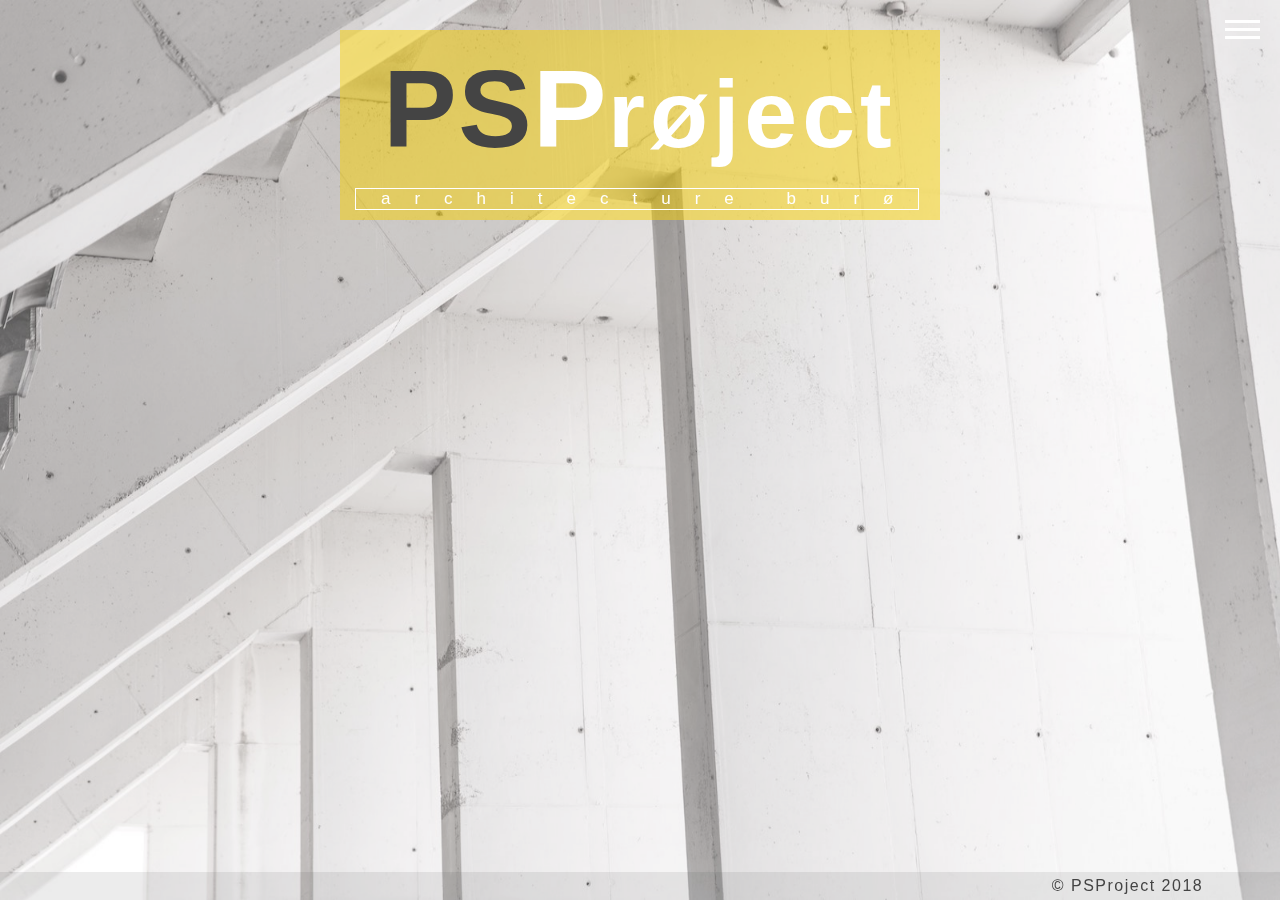
<file: index.html>
<!DOCTYPE html>
<html lang="en" dir="ltr">

<head>
    <meta charset="utf-8">
    <title>Welcome to PSProject</title>
    <link rel="stylesheet" href="css/main.css">
    <meta content="width=device-width, initial-scale=1" name="viewport" />
</head>

<body class="homeBody" onload="">
    <img src="img/homeBg.jpg" alt="homeBackgroundImage" id="homeBG">
    <div class="overlay"></div>
    <header id="homeHeader">
        <div class="logo">
            <a>
                <h1><span>PS</span><span style="color:white">P</span>røject</h1>
                <p>architecture burø</p>
            </a>
        </div>

        <div class="menu-btn" onclick="openMenu()">
            <div class="btnLine"></div>
            <div class="btnLine"></div>
            <div class="btnLine"></div>
        </div>
        <nav>
            <div class="menu">
                <ul>
                    <li><a href="index.html" class="current">Home</a></li>
                    <li><a href="about.html">About</a></li>
                    <li><a href="projects.html">Projects</a></li>
                    <li><a href="contact.html">Contact Us</a></li>

                </ul>
            </div>
        </nav>
    </header>
    <main id="home">

    </main>
    <footer class="homeFooter">
        © PSProject 2018
    </footer>
    <script type="text/javascript" src="js/main.js"></script>
</body>

</html>
</file>
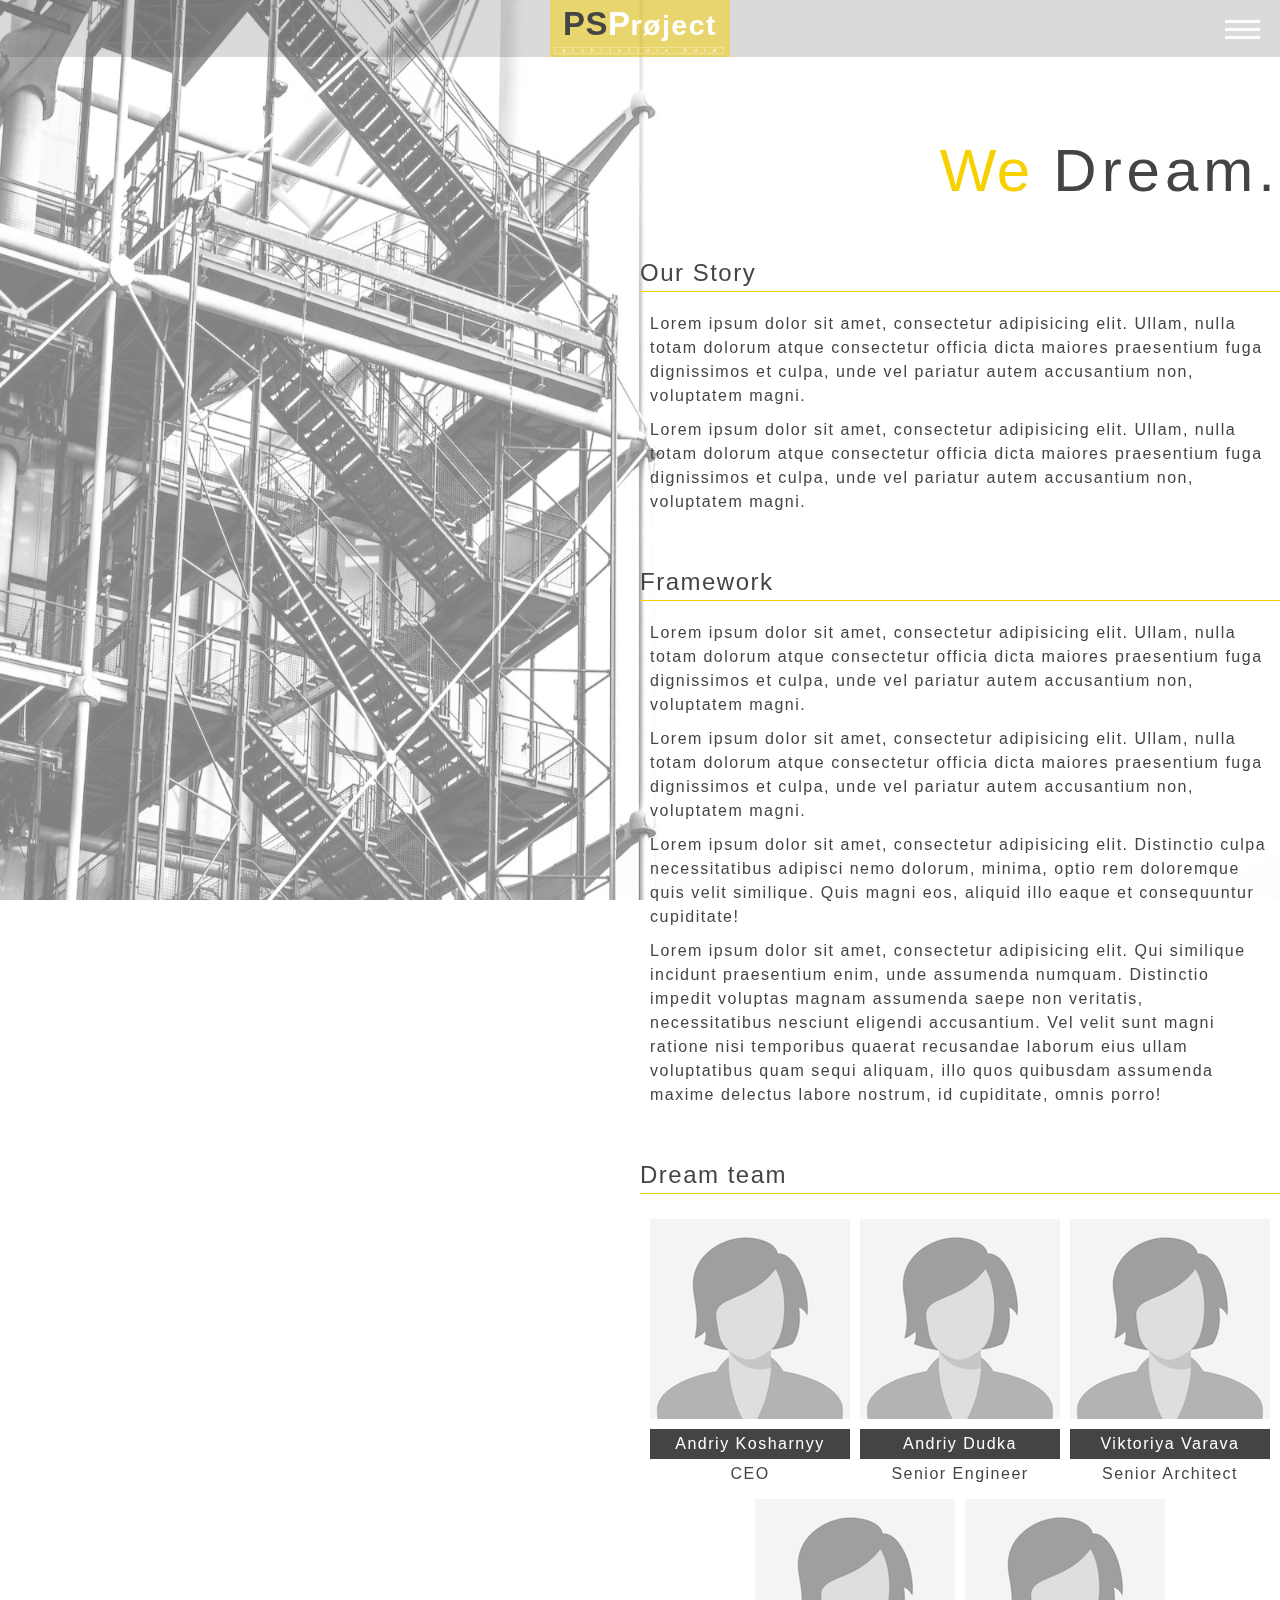
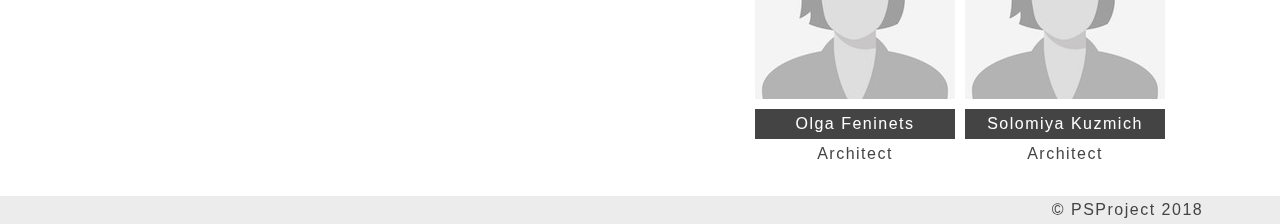
<file: about.html>
<!DOCTYPE html>
<html lang="en" dir="ltr">
    <head>
        <meta charset="utf-8">
        <title>PSProject | About</title>
        <link rel="stylesheet" href="css/main.css">
        <meta content="width=device-width, initial-scale=1" name="viewport" />
    </head>
    <body class="about">
        <img src="img/aboutBg.jpg" alt="aboutBackgroundImage" id="aboutBG">
        <div id="container">
            <div class="overlay"></div>
            <header id="aboutHeader">
                <div class="logo">
                    <a href="index.html">
                        <h1><span>PS</span><span style="color:white">P</span>røject</h1>
                        <p>architecture burø</p>
                    </a>
                </div>
                <div class="headLine"></div>
                <div class="menu-btn" onclick="openMenu()">
                    <div class="btnLine"></div>
                    <div class="btnLine"></div>
                    <div class="btnLine"></div>
                </div>
                <div class="menu about">
                    <ul>
                        <li><a href="index.html">Home</a></li>
                        <li><a href="about.html" class="current">About</a></li>
                        <li><a href="projects.html">Projects</a></li>
                        <li><a href="contact.html">Contact Us</a></li>

                    </ul>
                </div>
            </header>
            <main id="aboutMain">
                <h1><span>We</span> Dream.</h1>
                <section>
                    <div class="bio">
                        <h2>Our Story</h2>
                        <p>Lorem ipsum dolor sit amet, consectetur adipisicing elit. Ullam, nulla totam dolorum atque consectetur officia dicta maiores praesentium fuga dignissimos et culpa, unde vel pariatur autem accusantium non, voluptatem magni.</p>
                        <p>Lorem ipsum dolor sit amet, consectetur adipisicing elit. Ullam, nulla totam dolorum atque consectetur officia dicta maiores praesentium fuga dignissimos et culpa, unde vel pariatur autem accusantium non, voluptatem magni.</p>

                        <h2>Framework</h2>
                        <p>Lorem ipsum dolor sit amet, consectetur adipisicing elit. Ullam, nulla totam dolorum atque consectetur officia dicta maiores praesentium fuga dignissimos et culpa, unde vel pariatur autem accusantium non, voluptatem magni.</p>
                        <p>Lorem ipsum dolor sit amet, consectetur adipisicing elit. Ullam, nulla totam dolorum atque consectetur officia dicta maiores praesentium fuga dignissimos et culpa, unde vel pariatur autem accusantium non, voluptatem magni.</p>
                        <p>Lorem ipsum dolor sit amet, consectetur adipisicing elit. Distinctio culpa necessitatibus adipisci nemo dolorum, minima, optio rem doloremque quis velit similique. Quis magni eos, aliquid illo eaque et consequuntur cupiditate!</p>
                        <p>Lorem ipsum dolor sit amet, consectetur adipisicing elit. Qui similique incidunt praesentium enim, unde assumenda numquam. Distinctio impedit voluptas magnam assumenda saepe non veritatis, necessitatibus nesciunt eligendi accusantium. Vel velit sunt magni ratione nisi temporibus quaerat recusandae laborum eius ullam voluptatibus quam sequi aliquam, illo quos quibusdam assumenda maxime delectus labore nostrum, id cupiditate, omnis porro!</p>
                    </div>
                    <div class="staf">
                        <h2>Dream team</h2>
                        <div class="wrapper">
                            <div class="team-member">
                                <a href="#" target="_blank">
                                    <img src="img/teamIcon.jpg" alt="profileIcon">
                                    <span class="mailMe">
                                    Click to send mail <br><br>
                                    or call me <br>
                                    +38 067 401 20 65
                                </span>
                                </a>
                                <p>Andriy Kosharnyy</p>
                                <span>CEO</span>
                            </div>

                            <div class="team-member">
                                <a href="mailto:dudka.andrii@ukr.net" target="_blank">
                                    <img src="img/teamIcon.jpg" alt="profileIcon">
                                    <span class="mailMe">
                                    Click to send mail<br><br>
                                    or call me <br>
                                    +38 067 401 15 14
                                    </span>
                                </a>
                                <p>Andriy  Dudka</p>
                                <span>Senior Engineer</span>
                            </div>

                            <div class="team-member">
                                <a href="mailto:adajio@ukr.net " target="_blank">
                                    <img src="img/teamIcon.jpg" alt="profileIcon">
                                    <span class="mailMe">
                                    Click to send mail <br><br>
                                    or call me <br>
                                    +38 067 401 20 75
                                    </span>
                                </a>
                                <p>Viktoriya Varava</p>
                                <span>Senior Architect</span>
                            </div>

                            <div class="team-member">
                                <a href="#" target="_blank">
                                    <img src="img/teamIcon.jpg" alt="profileIcon">
                                    <span class="mailMe">
                                    Click to send mail
                                    </span>
                                </a>
                                <p>Olga Feninets</p>
                                <span>Architect</span>
                            </div>

                            <div class="team-member">
                                <a href="#" target="_blank">
                                    <img src="img/teamIcon.jpg" alt="profileIcon">
                                    <span class="mailMe">
                                    Click to send mail
                                    </span>
                                </a>
                                <p>Solomiya Kuzmich</p>
                                <span>Architect</span>
                            </div>
                        </div>
                    </div>
                </section>
                <div class="pusher">
                </div>
            </main>
            <footer>
                © PSProject 2018
            </footer>
            <script type="text/javascript" src="js/main.js"></script>
        </div>
    </body>
</html>
</file>
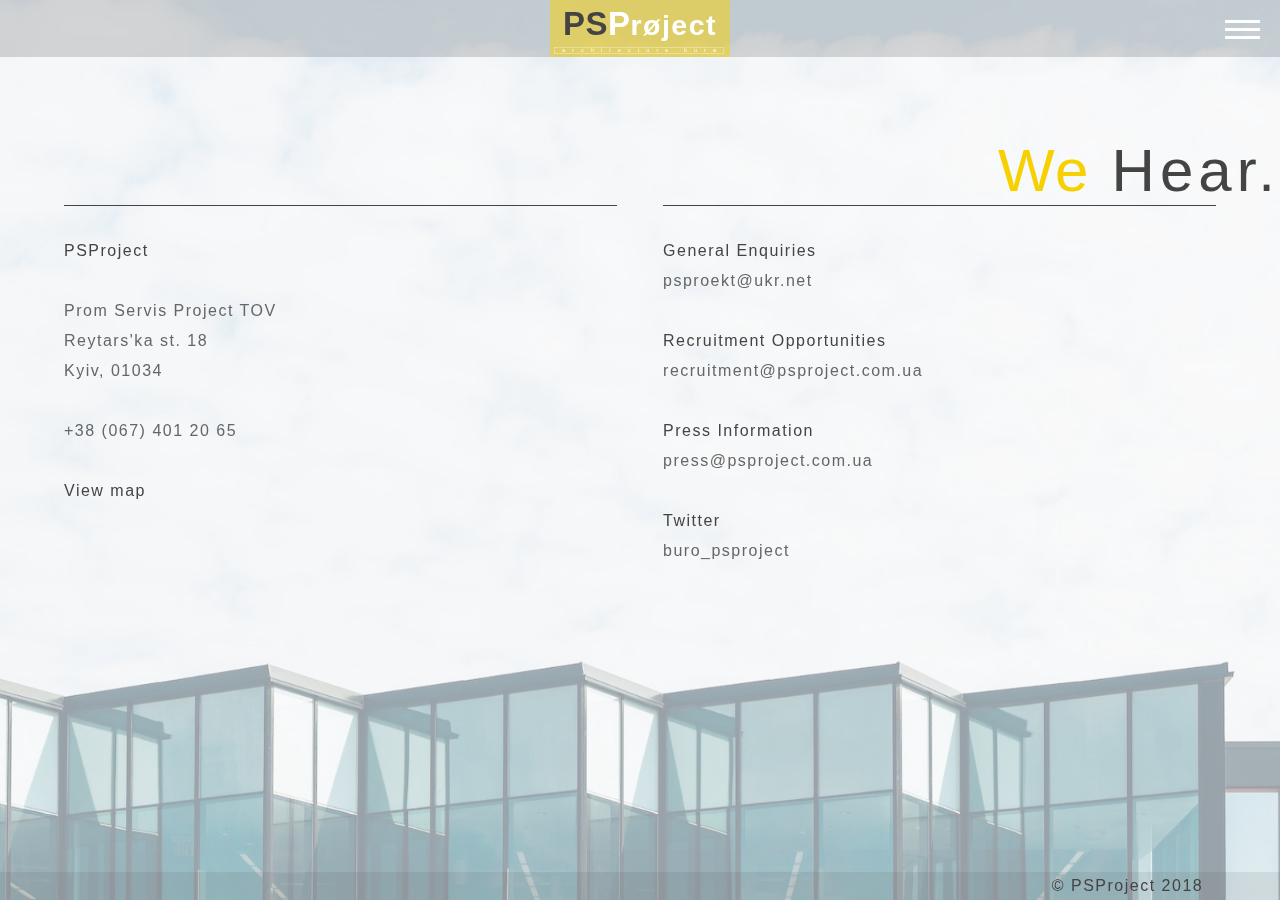
<file: contact.html>
<!DOCTYPE html>
<html lang="en" dir="ltr">
    <head>
        <meta charset="utf-8">
        <title>PSProject | Contact</title>
        <link rel="stylesheet" href="css/main.css">
        <meta content="width=device-width, initial-scale=1" name="viewport" />
    </head>
    <body class="contact">
        <img src="img/contactBg.jpg" alt="contactBackgroundImage" id="contactBG">
        <div id="container">
            <div class="overlay"></div>
            <header id="aboutHeader">
                <div class="logo">
                    <a href="index.html">
                        <h1><span>PS</span><span style="color:white">P</span>røject</h1>
                        <p>architecture burø</p>
                    </a>
                </div>
                <div class="headLine"></div>
                <div class="menu-btn" onclick="openMenu()">
                    <div class="btnLine"></div>
                    <div class="btnLine"></div>
                    <div class="btnLine"></div>
                </div>
                <div class="menu about">
                    <ul>
                        <li><a href="index.html">Home</a></li>
                        <li><a href="about.html">About</a></li>
                        <li><a href="projects.html">Projects</a></li>
                        <li><a href="contact.html" class="current">Contact Us</a></li>

                    </ul>
                </div>
            </header>
            <main id="aboutMain">
                <h1><span>We</span> Hear.</h1>
                <div class="contactInfo">
                    <div class="address">
                        <br>
                        PSProject
                        <br>
                        <br>
                        <span class="mainColLight">
                            Prom Servis Project TOV
                            <br>
                            Reytars'ka st. 18
                            <br>
                            Kyiv, 01034
                            <br>
                            <br>
                            +38 (067) 401 20 65
                            <br>
                            <br>
                        </span>
                        <a href="https://www.google.com/maps/place/ул.+Рейтарская,+18,+Киев,+02000/data=!4m2!3m1!1s0x40d4ce5bf9d608c3:0xf8312d2061d8ecb2?sa=X&ved=2ahUKEwiZ26upzoXeAhXJ_aQKHbNVDR8Q8gEwAHoECAUQAQ" target="_blank">View map</a>
                    </div>
                    <div class="mailList">
                        <br>
                        General Enquiries <br>
                        <a href="mailto: psproekt@ukr.net"><span class="mainColLight">psproekt@ukr.net </span></a>
                        <br>
                        <br>
                        Recruitment Opportunities
                        <br>
                        <a href="mailto: recruitment@psproject.com.ua"><span class="mainColLight">recruitment@psproject.com.ua</span></a>
                        <br>
                        <br>
                        Press Information
                        <br>
                        <a href="mailto: press@psproject.com.ua"><span class="mainColLight">press@psproject.com.ua</span></a>
                        <br>
                        <br>
                        Twitter
                        <br>
                        <a href="https://twitter.com/buro_psproject" target="_blank"><span class="mainColLight">buro_psproject</span></a>
                    </div>
                </div>
                <div class="pusher"></div>
            </main>

            <footer>
                © PSProject 2018
            </footer>
        </div>
        <script type="text/javascript" src="js/main.js"></script>
    </body>
</html>
</file>
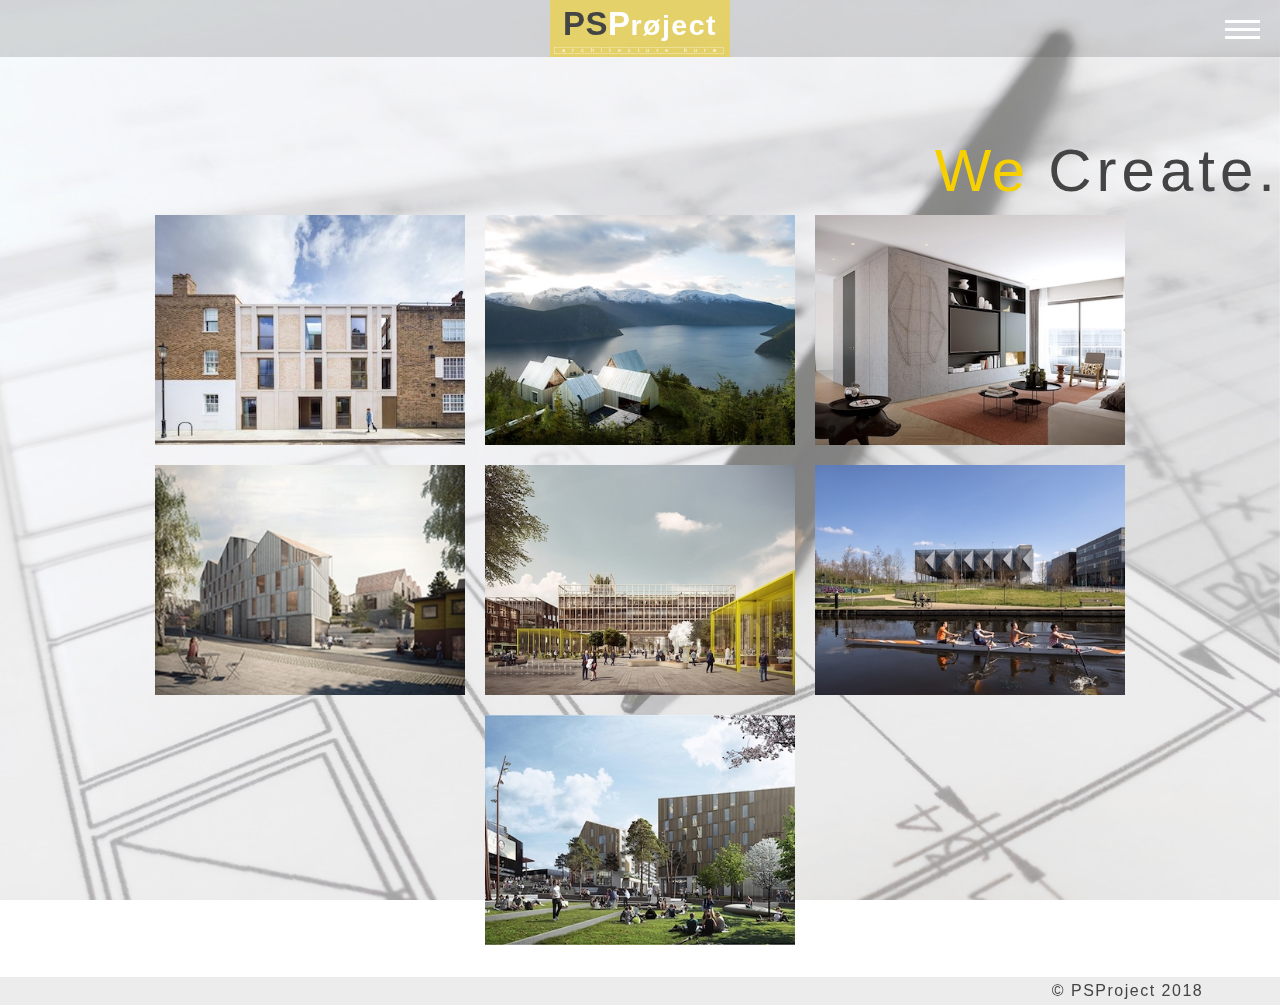
<file: projects.html>
<!DOCTYPE html>
<html lang="en" dir="ltr">
    <head>
        <meta charset="utf-8">
        <title>PSProject | WorkPage</title>
        <link rel="stylesheet" href="css/main.css">
        <meta content="width=device-width, initial-scale=1" name="viewport" />
    </head>
    <body class="projects">
        <img src="img/projectsBg.jpg" alt="projectsBackgroundImage" id="projectsBG">
        <div id="container">
            <div class="overlay"></div>
            <header id="aboutHeader">
                <div class="logo">
                    <a href="index.html">
                        <h1><span>PS</span><span style="color:white">P</span>røject</h1>
                        <p>architecture burø</p>
                    </a>
                </div>
                <div class="headLine"></div>
                <div class="menu-btn" onclick="openMenu()">
                    <div class="btnLine"></div>
                    <div class="btnLine"></div>
                    <div class="btnLine"></div>
                </div>
                <div class="menu about">
                    <ul>
                        <li><a href="index.html">Home</a></li>
                        <li><a href="about.html">About</a></li>
                        <li><a href="projects.html" class="current">Projects</a></li>
                        <li><a href="contact.html">Contact Us</a></li>

                    </ul>
                </div>
            </header>
            <main>
                <h1><span>We</span> Create.</h1>

                <div class="projects">
                    <div class="myProject">
                        <a href="">
                            <img src="img/proImage1.jpg" class="projectImage" alt="imageOfTheProject">
                        </a>
                        <p><span class="bold">Junior Music School</span><br> Kyiv, Ukraine, 2024</p>
                    </div>

                    <div class="myProject">
                        <a href="">
                            <img src="img/proImage2.jpg" class="projectImage" alt="imageOfTheProject" onmouseenter="style='opacity:0'" onmouseleave="style='opacity:1'">
                        </a>
                        <p><span class="bold">Dream House</span><br> Ivano Frankivsk, Ukraine, 2020</p>
                    </div>
                    <div class="myProject">
                        <a href="">
                            <img src="img/proImage3.jpg" class="projectImage" alt="imageOfTheProject" onmouseenter="style='opacity:0'" onmouseleave="style='opacity:1'">
                        </a>
                        <p><span class="bold">Solid Apartments</span><br> Lviv, Ukraine, 2020</p>
                    </div>
                    <div class="myProject">
                        <a href="">
                            <img src="img/proImage4.jpg" class="projectImage" alt="imageOfTheProject" onmouseenter="style='opacity:0'" onmouseleave="style='opacity:1'">
                        </a>
                        <p><span class="bold">Hotel Complex</span><br> Kyiv, Ukraine, 2018</p>
                    </div>
                    <div class="myProject">
                        <a href="">
                            <img src="img/proImage5.jpg" class="projectImage" alt="imageOfTheProject" onmouseenter="style='opacity:0'" onmouseleave="style='opacity:1'">
                        </a>
                        <p><span class="bold">Kyiv University of Taras Shevchenko</span><br> Kyiv, Ukraine, 2017</p>
                    </div>
                    <div class="myProject">
                        <a href="">
                            <img src="img/proImage6.jpg" class="projectImage" alt="imageOfTheProject" onmouseenter="style='opacity:0'" onmouseleave="style='opacity:1'">
                        </a>
                        <p><span class="bold">Sport-Complex "WaterLife"</span><br>Vinnytsia, Ukraine, 2017</p>
                    </div>
                    <div class="myProject">
                        <a href="">
                            <img src="img/proImage7.jpg" class="projectImage" alt="imageOfTheProject" onmouseenter="style='opacity:0'" onmouseleave="style='opacity:1'">
                        </a>
                        <p><span class="bold">Living Complex "Nature in Air"</span><br> Kyiv, Ukraine, 2016</p>
                    </div>
                </div>
                <div class="pusher"></div>
            </main>
            <footer>
                © PSProject 2018
            </footer>
            <script type="text/javascript" src="js/main.js"></script>
        </div>
    </body>
</html>
</file>
<file: css/main.css>
/*$secondColorA: rgba(rgb(241, 221, 37), 0.5);


// GREY-YELLOW

$mainColor: #444;
$secondColor: rgb(150, 146, 11);
$secondColorA: rgba(150, 146, 11, 0.8);
*/
* {
  margin: 0;
  padding: 0;
  font-family: Tahoma, helvetica, arial, sans-serif;
  letter-spacing: 1.5px;
  color: #444; }

html {
  height: 100%; }

body {
  height: 100%;
  padding: 0; }
  body #container {
    box-sizing: border-box;
    min-height: 100%;
    box-sizing: border-box;
    position: relative; }
  body .bold {
    font-weight: bold; }
  body .mainColLight {
    color: #666; }
  body.homeBody #homeBG {
    position: fixed;
    top: 0;
    left: 0;
    width: 100%;
    height: 100%;
    z-index: -1; }
  body.homeBody .overlay {
    position: fixed;
    top: 0;
    right: 0;
    width: 100%;
    height: 100%;
    background: rgba(255, 255, 255, 0.3);
    z-index: 0; }
  body.about #aboutBG {
    position: fixed;
    top: 0;
    left: 0;
    width: 100%;
    height: 100%;
    z-index: -1; }
  body.about .overlay {
    position: fixed;
    top: 0;
    right: 0;
    width: 100%;
    min-height: 100%;
    background: rgba(255, 255, 255, 0.5);
    z-index: 0; }
  body.projects #projectsBG {
    position: fixed;
    top: 0;
    left: 0;
    width: 100%;
    height: 100%;
    z-index: -1; }
  body.projects .overlay {
    position: fixed;
    top: 0;
    right: 0;
    width: 100%;
    height: 100%;
    background: rgba(255, 255, 255, 0.5);
    z-index: 0; }
  body.contact #contactBG {
    position: fixed;
    top: 0;
    left: 0;
    width: 100%;
    height: 100%;
    z-index: -1; }
  body.contact .overlay {
    position: fixed;
    top: 0;
    right: 0;
    width: 100%;
    height: 100%;
    background: rgba(255, 255, 255, 0.6);
    z-index: 0; }
  body header {
    position: relative;
    top: 0;
    left: 0; }
    body header.reduce .headLine {
      width: 0%;
      transition: all 0.5s ease-out; }
    body header .logo {
      position: relative;
      min-width: 570px;
      height: 160px;
      color: #fff;
      margin: 30px;
      padding: 15px;
      background: rgba(247, 208, 0, 0.5);
      transition: all 2s ease-out; }
      body header .logo a {
        text-decoration: none; }
        body header .logo a h1 {
          letter-spacing: 5px;
          font-size: 95px;
          text-align: center;
          margin-bottom: 5px;
          color: #fff; }
          body header .logo a h1 span {
            font-size: 110px; }
        body header .logo a p {
          position: absolute;
          bottom: 10px;
          padding-left: 25px;
          border: 1px solid #fff;
          font-size: 17px;
          letter-spacing: 24px;
          color: #fff; }
    body header#aboutHeader {
      height: 56px;
      position: relative;
      top: 0;
      left: 0; }
      body header#aboutHeader .logo {
        text-align: left;
        position: absolute;
        z-index: 3;
        margin: 0;
        top: 0;
        left: 50%;
        transform: scale(0.3) translateX(-50%);
        transform-origin: top left;
        background: rgba(247, 208, 0, 0.5);
        transition: all 2s ease-out; }
        body header#aboutHeader .logo.reduce {
          left: 0;
          transform: scale(0.3) translateX(0);
          transform-origin: top left; }
    body header .headLine {
      position: absolute;
      top: 0;
      left: 0;
      width: 100%;
      height: 57px;
      background: rgba(68, 68, 68, 0.2);
      transition: all 0.5s ease-out;
      z-index: 2; }
    body header .menu-btn {
      display: block;
      position: fixed;
      top: 0;
      right: 0;
      margin: 20px;
      z-index: 3;
      transition: all 0.5s ease-out; }
      body header .menu-btn:hover {
        cursor: pointer; }
      body header .menu-btn .btnLine {
        width: 35px;
        height: 3px;
        background: #fff;
        margin-bottom: 5px; }
      body header .menu-btn.close {
        transform: rotate(180deg);
        transition: all 0.5s ease-out; }
        body header .menu-btn.close .btnLine:nth-child(1) {
          transform: rotate(45deg) translate(8px, 7px); }
        body header .menu-btn.close .btnLine:nth-child(2) {
          visibility: hidden; }
        body header .menu-btn.close .btnLine:nth-child(3) {
          transform: rotate(-45deg) translate(4px, -3px); }
    body header .menu {
      position: fixed;
      top: 0;
      right: 0;
      min-width: 280px;
      width: 30%;
      height: 100%;
      text-align: center;
      background: rgba(68, 68, 68, 0.2);
      display: flex;
      font-weight: normal;
      text-transform: uppercase;
      justify-content: center;
      flex-direction: column;
      transform: translate3d(100%, 0, 0);
      z-index: 2;
      transition: all 0.5s ease-out; }
      body header .menu ul {
        list-style: none; }
        body header .menu ul li {
          font-size: 40px;
          padding: 15px; }
          body header .menu ul li a {
            text-decoration: none;
            color: #fff;
            letter-spacing: 1.5px; }
            body header .menu ul li a.current {
              color: #444;
              transition: all 0.5s ease-out; }
              body header .menu ul li a.current:hover {
                color: #fff;
                transition: all 0.5s ease-out; }
            body header .menu ul li a:hover {
              color: #444;
              transition: all 0.5s ease-out; }
      body header .menu.show {
        display: flex;
        transform: translate3d(0, 0, 0);
        transition: all 0.5s ease-out; }
    body header#homeHeader {
      display: flex;
      text-align: center;
      justify-content: center;
      width: 100%;
      transition: all 2s ease-out; }
      body header#homeHeader.reduce {
        width: 70%;
        transition: all 2s ease-out; }
  body main {
    position: relative;
    margin: 0;
    padding: 0;
    left: 0;
    transition: all 2s ease-out; }
    body main.reduce {
      left: -30%;
      transition: all 0.5s ease-out; }
    body main h1 {
      text-align: right;
      margin-top: 80px;
      font-weight: normal;
      font-size: 60px;
      letter-spacing: 5px; }
      body main h1 span {
        color: #f7d000; }
    body main section {
      box-sizing: border-box;
      width: 50%;
      float: right;
      line-height: 1.5; }
      body main section h2 {
        font-weight: normal;
        border-bottom: 1px solid #f7d000;
        margin: 50px 0 20px 0; }
      body main section .bio p {
        margin: 10px;
        font-size: 16px; }
      body main section .staf .wrapper {
        box-sizing: border-box;
        letter-spacing: 1.5px;
        line-height: 30px;
        display: flex;
        flex-direction: row;
        flex-wrap: wrap;
        justify-content: center; }
        body main section .staf .wrapper .team-member {
          position: relative;
          margin: 5px;
          text-align: center;
          font-size: 16px; }
          body main section .staf .wrapper .team-member p {
            background: #444;
            color: #fff; }
          body main section .staf .wrapper .team-member img {
            width: 200px; }
          body main section .staf .wrapper .team-member .mailMe {
            box-sizing: border-box;
            position: absolute;
            width: 200px;
            height: 200px;
            top: 0;
            left: 0;
            padding-top: 80px;
            opacity: 0;
            transition: all 0.5s ease-out; }
            body main section .staf .wrapper .team-member .mailMe:hover {
              opacity: 0.8;
              background: #fff;
              color: #444;
              transition: all 0.5s ease-out; }
    body main .projects {
      box-sizing: border-box;
      width: 100%;
      margin: auto;
      display: flex;
      flex-direction: row;
      flex-wrap: wrap;
      justify-content: center; }
      body main .projects .myProject {
        width: 310px;
        height: 230px;
        background: url("../img/proOverlay.jpg");
        background-size: cover;
        position: relative;
        margin: 10px; }
        body main .projects .myProject img {
          width: 310px;
          height: 230px;
          position: absolute;
          top: 0;
          left: 0;
          opacity: 1;
          z-index: 1;
          transition: all 0.5s ease-out; }
          body main .projects .myProject img:hover {
            opacity: 0;
            transition: all 0.5s ease-out; }
        body main .projects .myProject p {
          position: absolute;
          bottom: 8px;
          left: 16px; }
    body main .contactInfo {
      box-sizing: border-box;
      display: flex;
      flex-direction: row;
      justify-content: space-between;
      width: 100%;
      letter-spacing: 1.5px;
      line-height: 30px;
      padding: 0 5%; }
      body main .contactInfo .address {
        border-top: 1px solid #444;
        width: 48%; }
        body main .contactInfo .address a {
          text-decoration: none; }
      body main .contactInfo .mailList {
        border-top: 1px solid #444;
        width: 48%; }
        body main .contactInfo .mailList a {
          text-decoration: none; }
  body .pusher {
    width: 100%;
    height: 50px;
    clear: both; }
  body footer {
    box-sizing: border-box;
    background-color: rgba(68, 68, 68, 0.1);
    width: 100%;
    text-align: right;
    padding: 5px 6%;
    position: absolute;
    bottom: 0; }

@media only screen and (max-width: 600px) {
  body.about .overlay, body.contact .overlay, body.projects .overlay {
    background: rgba(255, 255, 255, 0.9); }
  body header#homeHeader.reduce {
    width: 100%; }
  body header#homeHeader .logo {
    top: 10vh;
    margin: 0;
    transform: scale(0.6) translateX(0);
    transform-origin: top center;
    transition: all 2s ease-out; }
    body header#homeHeader .logo.reduce {
      top: 3px;
      margin: 0;
      transition: all 2s ease-out; }
  body header#aboutHeader .logo.reduce {
    top: 3px;
    margin: 0;
    left: 50%;
    transform: scale(0.6) translateX(-50%); }
  body header .menu {
    width: 100%; }
  body main.reduce {
    left: -100%;
    transition: all 0.5s ease-out; }
  body main section {
    width: 100%;
    padding: 0 20px; }
  body main .projects {
    box-sizing: border-box;
    flex-direction: column;
    flex-wrap: nowrap; }
    body main .projects .myProject {
      width: 90vw;
      height: 50vh;
      margin: 10px auto; }
      body main .projects .myProject img {
        width: 100%;
        height: 100%;
        transition: opacity 1s ease; }
        body main .projects .myProject img:hover {
          transition: opacity 1s ease; }
  body main .contactInfo {
    flex-direction: column;
    margin: auto; }
    body main .contactInfo .address {
      width: 100%;
      margin-bottom: 40px; }
    body main .contactInfo .mailList {
      width: 100%; } }
</file>
